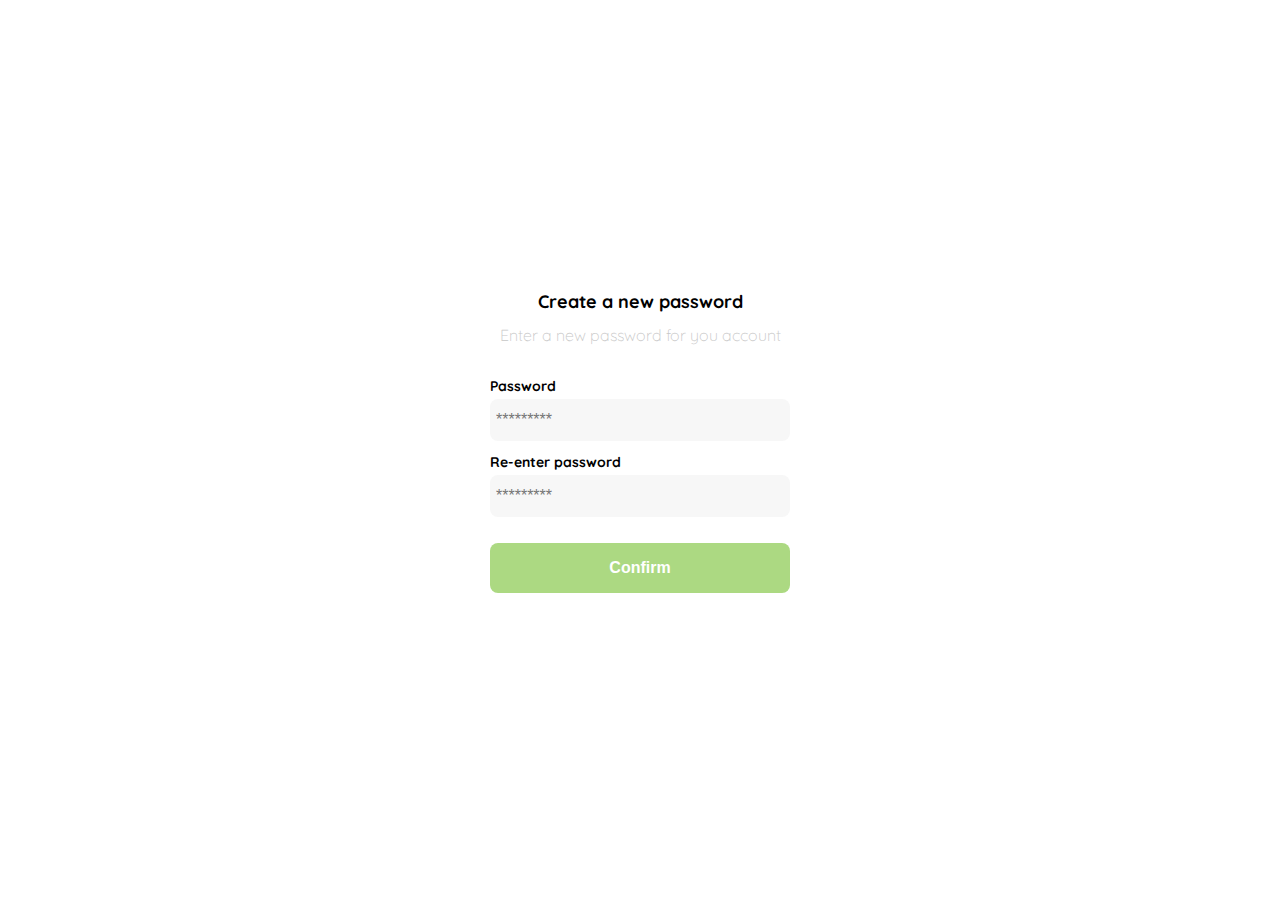
<file: Clase1/Clase1.html>
<!DOCTYPE html>
<html lang="en">
<head>
    <meta charset="UTF-8">
    <meta http-equiv="X-UA-Compatible" content="IE=edge">
    <meta name="viewport" content="width=device-width, initial-scale=1.0">
    <link rel="preconnect" href="https://fonts.googleapis.com">
    <link rel="preconnect" href="https://fonts.gstatic.com" crossorigin>
    <link href="https://fonts.googleapis.com/css2?family=Lato:wght@100;300;700&family=Quicksand:wght@300;500;700&display=swap" rel="stylesheet">
    <link rel="preconnect" href="https://fonts.googleapis.com">
    <link rel="preconnect" href="https://fonts.gstatic.com" crossorigin>
    <link href="https://fonts.googleapis.com/css2?family=Roboto:wght@300;400;700&display=swap" rel="stylesheet">

    <title>Register</title>
    <link rel="stylesheet" href="./style.css">
</head>
<body>
    <div class="login">
        <div class="form-container">
            <img class="logo" src="../assets/logos/logo_yard_sale.svg" alt="Logo">

            <h1 class="title">Create a new password</h1>
            <p class="subtitle">Enter a new password for you account</p>

            <form action="/" class="form">
                <label for="password" class="label">Password</label>
                <input class="input input-password" type="password"  placeholder="*********" id="password">

                <label for="new-password" class="label">Re-enter password</label>
                <input class="input input-password" type="password" id="new-password" placeholder="*********">

                <input class="primary-button login-button" type="submit" value="Confirm">
            </form>
        </div>
    </div>
</body>
</html>
</file>
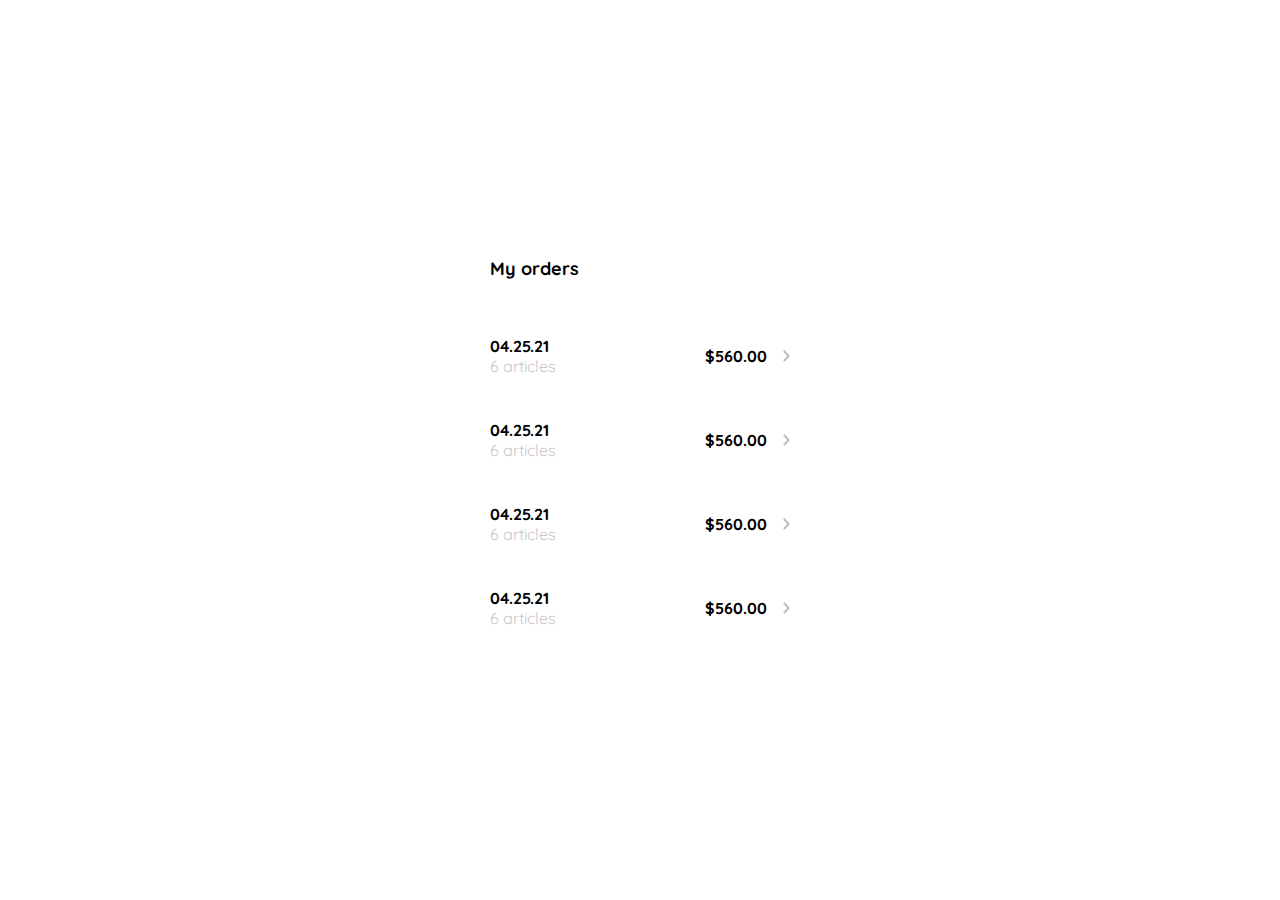
<file: Clase10/Clase10.html>
<!DOCTYPE html>
<html lang="en">
<head>
    <meta charset="UTF-8">
    <meta http-equiv="X-UA-Compatible" content="IE=edge">
    <meta name="viewport" content="width=device-width, initial-scale=1.0">
    <link rel="preconnect" href="https://fonts.googleapis.com">
    <link rel="preconnect" href="https://fonts.gstatic.com" crossorigin>
    <link href="https://fonts.googleapis.com/css2?family=Lato:wght@100;300;700&family=Quicksand:wght@300;500;700&display=swap" rel="stylesheet">
    <link rel="preconnect" href="https://fonts.googleapis.com">
    <link rel="preconnect" href="https://fonts.gstatic.com" crossorigin>
    <link href="https://fonts.googleapis.com/css2?family=Roboto:wght@300;400;700&display=swap" rel="stylesheet">
    <title>Mis ordenes</title>
    <link rel="stylesheet" href="./style.css">
</head>
<body>
    <div class="my-order">
        <div class="my-order-container">
            <h1 class="title">My orders</h1>
            <div class="my-order-content">
                <div class="order">
                    <p>
                        <span>04.25.21</span>
                        <span>6 articles</span>
                    </p>
                    <p>$560.00</p>
                    <img src="../assets/icons/flechita.svg" alt="Arrow">
                </div>

                <div class="order">
                    <p>
                        <span>04.25.21</span>
                        <span>6 articles</span>
                    </p>
                    <p>$560.00</p>
                    <img src="../assets/icons/flechita.svg" alt="Arrow">
                </div>

                <div class="order">
                    <p>
                        <span>04.25.21</span>
                        <span>6 articles</span>
                    </p>
                    <p>$560.00</p>
                    <img src="../assets/icons/flechita.svg" alt="Arrow">
                </div>

                <div class="order">
                    <p>
                        <span>04.25.21</span>
                        <span>6 articles</span>
                    </p>
                    <p>$560.00</p>
                    <img src="../assets/icons/flechita.svg" alt="Arrow">
                </div>
            </div>
        </div>
    </div>
</body>
</html>
</file>
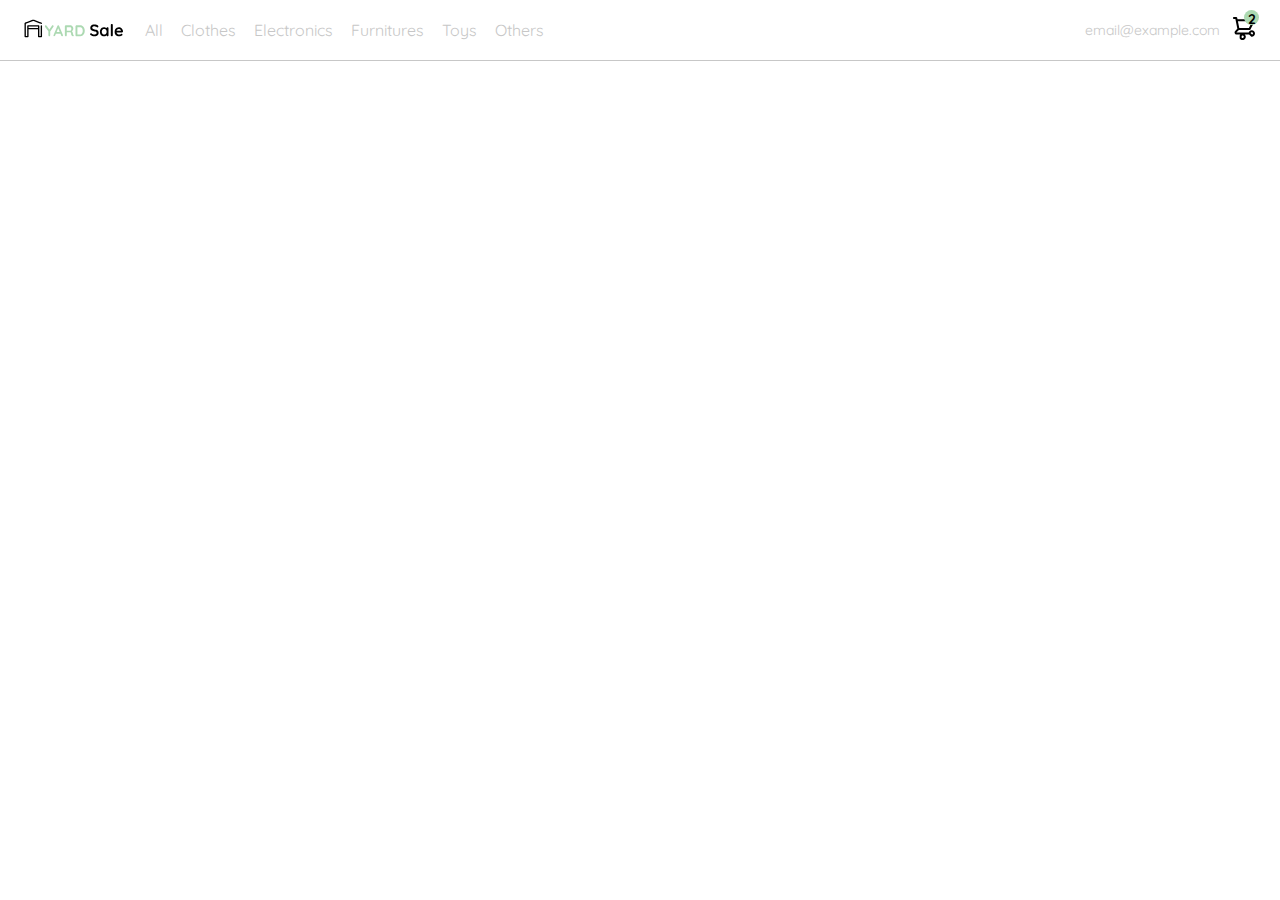
<file: Clase11/Clase11.html>
<!DOCTYPE html>
<html lang="en">
<head>
    <meta charset="UTF-8">
    <meta http-equiv="X-UA-Compatible" content="IE=edge">
    <meta name="viewport" content="width=device-width, initial-scale=1.0">
    <link rel="preconnect" href="https://fonts.googleapis.com">
    <link rel="preconnect" href="https://fonts.gstatic.com" crossorigin>
    <link href="https://fonts.googleapis.com/css2?family=Lato:wght@100;300;700&family=Quicksand:wght@300;500;700&display=swap" rel="stylesheet">
    <link rel="preconnect" href="https://fonts.googleapis.com">
    <link rel="preconnect" href="https://fonts.gstatic.com" crossorigin>
    <link href="https://fonts.googleapis.com/css2?family=Roboto:wght@300;400;700&display=swap" rel="stylesheet">
    <title>Navbar</title>
    <link rel="stylesheet" href="./style.css">
</head>
<body>
    <nav>
        <img src="../assets/icons/icon_menu.svg" alt="Icono de menu" class="menu">

        <div class="navbar-left">
            <img src="../assets/logos/logo_yard_sale.svg" alt="" class="logo">
            <ul>
                <li>
                    <a href="/">All</a>
                </li>
                <li>
                    <a href="/">Clothes</a>
                </li>
                <li>
                    <a href="/">Electronics</a>
                </li>
                <li>
                    <a href="/">Furnitures</a>
                </li>
                <li>
                    <a href="/">Toys</a>
                </li>
                <li>
                    <a href="/">Others</a>
                </li>
            </ul>
        </div>
        <div class="navbar-right">
            <ul>
                <li class="navbar-email">email@example.com</li>
                <li class="navbar-shopping-cart">
                <img src="../assets/icons/icon_shopping_cart.svg" alt="Shopping Cart">
                <div>2</div>
                </li>
            </ul>
            
        </div>
    </nav>
</body>
</html>
</file>
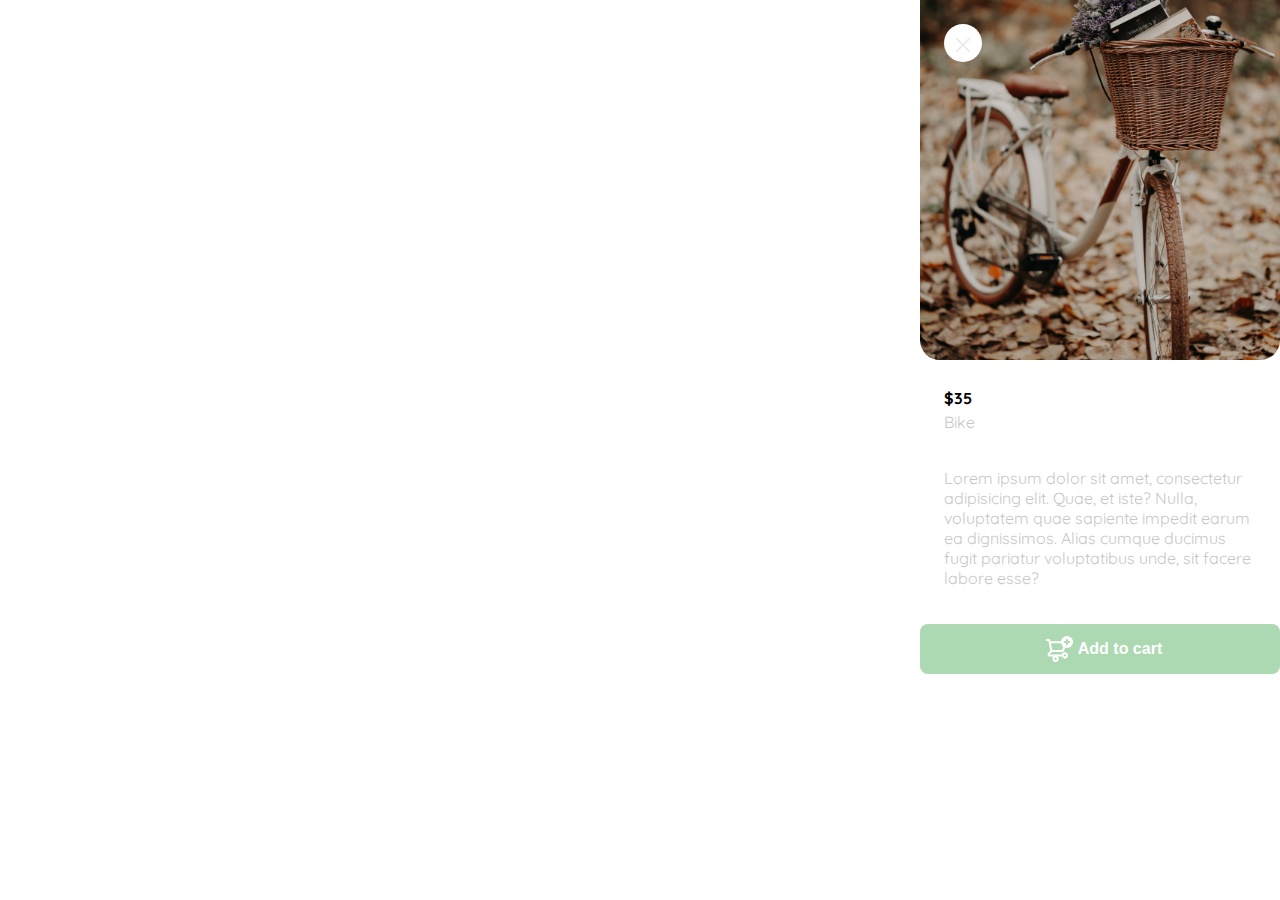
<file: Clase12/Clase12.html>
<!DOCTYPE html>
<html lang="en">
<head>
    <meta charset="UTF-8">
    <meta http-equiv="X-UA-Compatible" content="IE=edge">
    <meta name="viewport" content="width=device-width, initial-scale=1.0">
    <link rel="preconnect" href="https://fonts.googleapis.com">
    <link rel="preconnect" href="https://fonts.gstatic.com" crossorigin>
    <link href="https://fonts.googleapis.com/css2?family=Lato:wght@100;300;700&family=Quicksand:wght@300;500;700&display=swap" rel="stylesheet">
    <link rel="preconnect" href="https://fonts.googleapis.com">
    <link rel="preconnect" href="https://fonts.gstatic.com" crossorigin>
    <link href="https://fonts.googleapis.com/css2?family=Roboto:wght@300;400;700&display=swap" rel="stylesheet">
    <title>Product</title>
    <link rel="stylesheet" href="./style.css">
</head>
<body>
    <aside class="product-detail">
        <div class="product-detail-close">
            <img src="../assets/icons/icon_close.png" alt="close">
        </div>
        
        <img src="../assets/images/bike.jpg" alt="bike">

        <div class="product-info">
            <p>$35</p>
            <p>Bike</p>
            <p>Lorem ipsum dolor sit amet, consectetur adipisicing elit. Quae, et iste? Nulla, voluptatem quae sapiente impedit earum ea dignissimos. Alias cumque ducimus fugit pariatur voluptatibus unde, sit facere labore esse?</p>
        </div>

        <button class="primary-button add-to-cart-button">
            <img src="../assets/icons/bt_add_to_cart.svg" alt="add to cart">
            Add to cart
        </button>
    </aside>
</body>
</html>
</file>
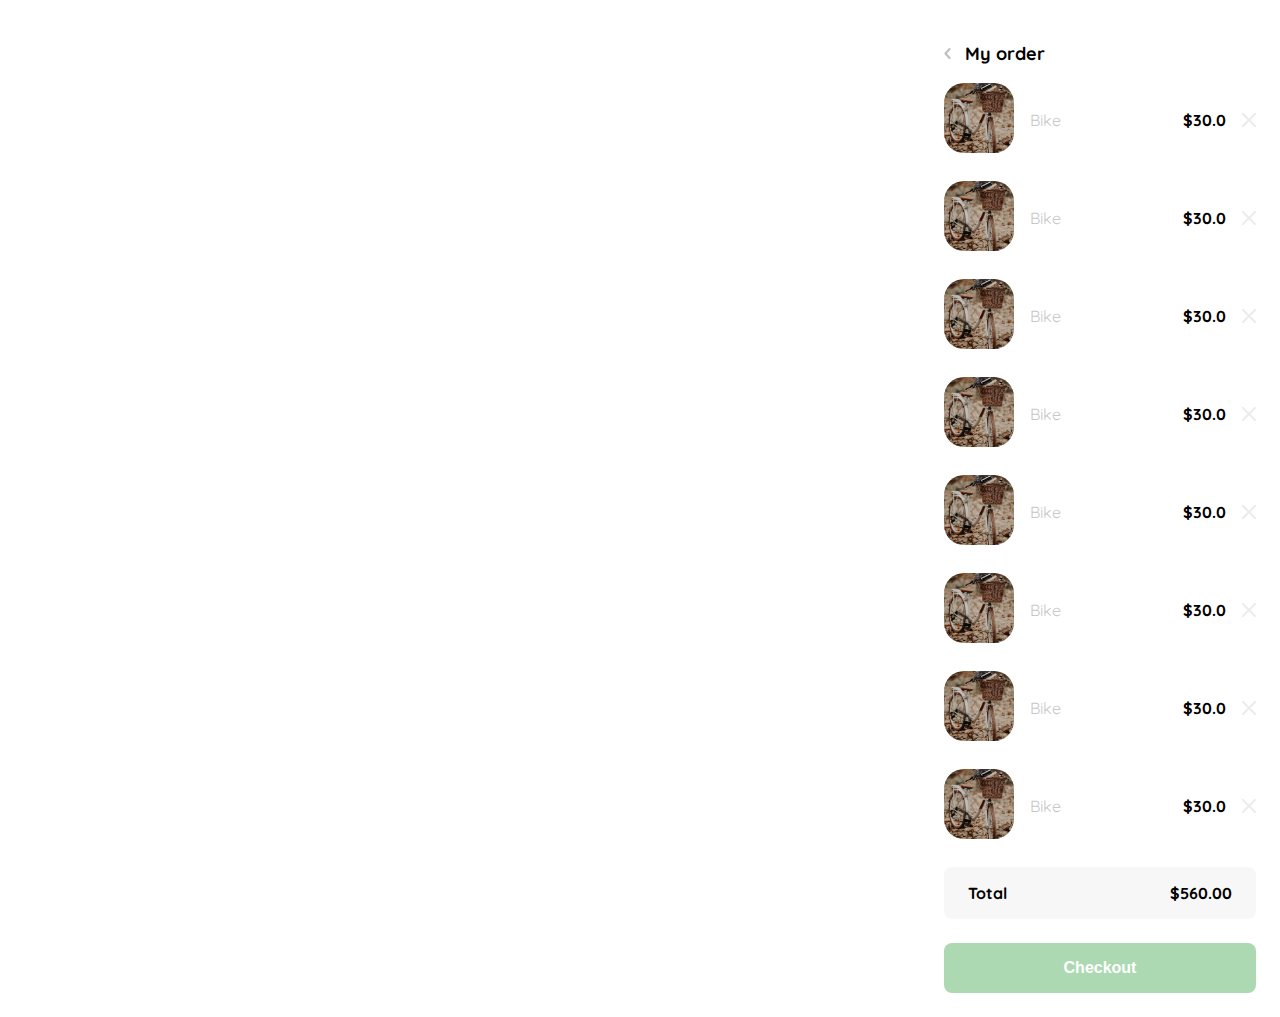
<file: Clase13/Clase13.html>
<!DOCTYPE html>
<html lang="en">
<head>
    <meta charset="UTF-8">
    <meta http-equiv="X-UA-Compatible" content="IE=edge">
    <meta name="viewport" content="width=device-width, initial-scale=1.0">
    <link rel="preconnect" href="https://fonts.googleapis.com">
    <link rel="preconnect" href="https://fonts.gstatic.com" crossorigin>
    <link href="https://fonts.googleapis.com/css2?family=Lato:wght@100;300;700&family=Quicksand:wght@300;500;700&display=swap" rel="stylesheet">
    <link rel="preconnect" href="https://fonts.googleapis.com">
    <link rel="preconnect" href="https://fonts.gstatic.com" crossorigin>
    <link href="https://fonts.googleapis.com/css2?family=Roboto:wght@300;400;700&display=swap" rel="stylesheet">
    <title>Product</title>
    <link rel="stylesheet" href="./style.css">
</head>
<body>
    <aside class="product-detail">
        <div class="title-container">
            <img src="../assets/icons/flechita.svg" alt="Arrow">
            <p class="title">My order</p>
        </div>
        
        <div class="my-order-content">

            <div class="shopping-cart">
                <figure>
                    <img src="../assets/images/bike.jpg" alt="bike">
                </figure>
                <p>Bike</p>
                <p>$30.0</p>
                <img src="../assets/icons/icon_close.png" alt="close">
            </div>

            <div class="shopping-cart">
                <figure>
                    <img src="../assets/images/bike.jpg" alt="bike">
                </figure>
                <p>Bike</p>
                <p>$30.0</p>
                <img src="../assets/icons/icon_close.png" alt="close">
            </div>

            <div class="shopping-cart">
                <figure>
                    <img src="../assets/images/bike.jpg" alt="bike">
                </figure>
                <p>Bike</p>
                <p>$30.0</p>
                <img src="../assets/icons/icon_close.png" alt="close">
            </div>

            <div class="shopping-cart">
                <figure>
                    <img src="../assets/images/bike.jpg" alt="bike">
                </figure>
                <p>Bike</p>
                <p>$30.0</p>
                <img src="../assets/icons/icon_close.png" alt="close">
            </div>

            <div class="shopping-cart">
                <figure>
                    <img src="../assets/images/bike.jpg" alt="bike">
                </figure>
                <p>Bike</p>
                <p>$30.0</p>
                <img src="../assets/icons/icon_close.png" alt="close">
            </div>

            <div class="shopping-cart">
                <figure>
                    <img src="../assets/images/bike.jpg" alt="bike">
                </figure>
                <p>Bike</p>
                <p>$30.0</p>
                <img src="../assets/icons/icon_close.png" alt="close">
            </div>

            <div class="shopping-cart">
                <figure>
                    <img src="../assets/images/bike.jpg" alt="bike">
                </figure>
                <p>Bike</p>
                <p>$30.0</p>
                <img src="../assets/icons/icon_close.png" alt="close">
            </div>

            <div class="shopping-cart">
                <figure>
                    <img src="../assets/images/bike.jpg" alt="bike">
                </figure>
                <p>Bike</p>
                <p>$30.0</p>
                <img src="../assets/icons/icon_close.png" alt="close">
            </div>

            <div class="order">
                <p>
                    <span>Total</span>
                </p>
                <p>$560.00</p>
            </div>
        </div>

        <button class="primary-button add-to-cart-button">
            Checkout
        </button>
    </aside>
</body>
</html>
</file>
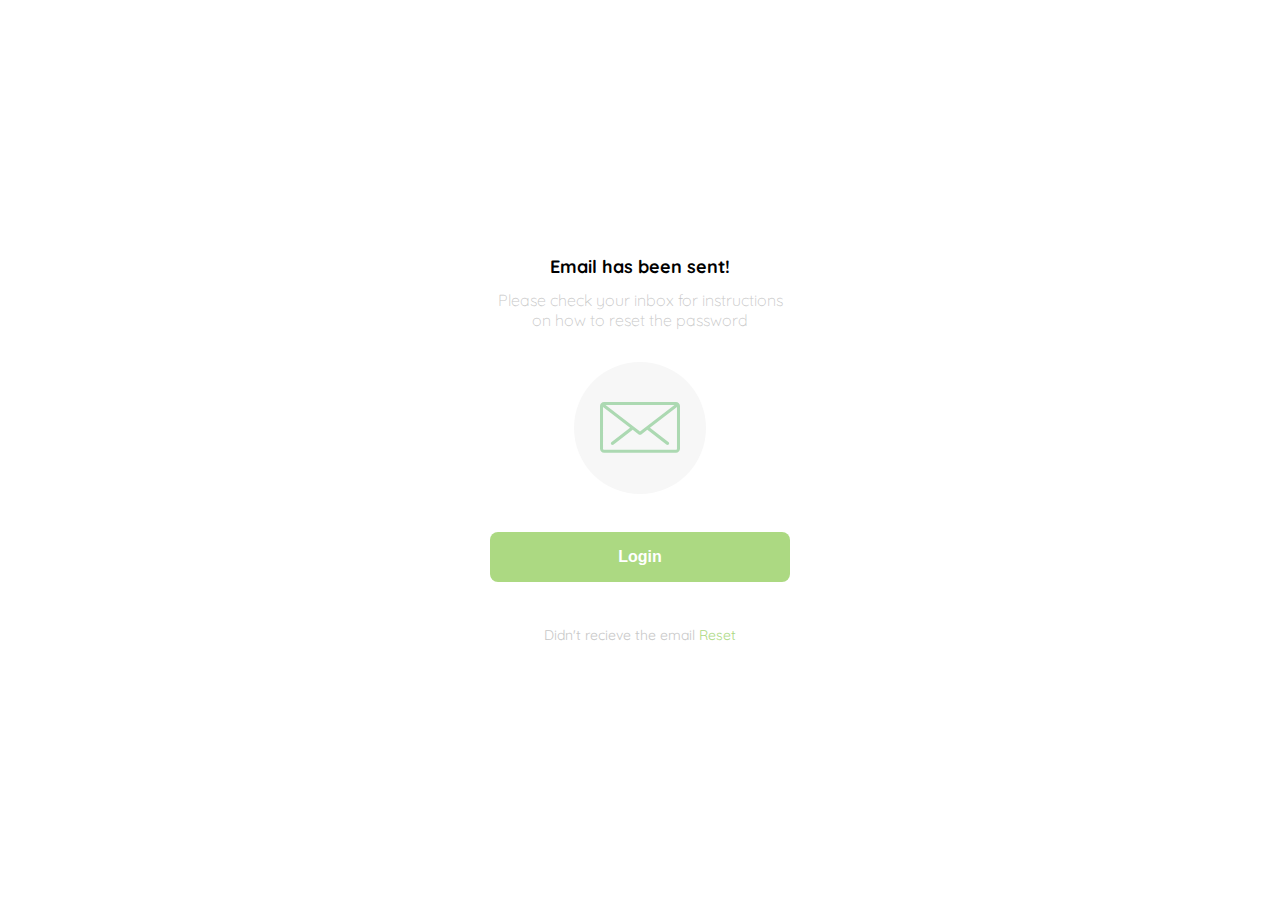
<file: Clase2/Clase2.html>
<!DOCTYPE html>
<html lang="en">
<head>
    <meta charset="UTF-8">
    <meta http-equiv="X-UA-Compatible" content="IE=edge">
    <meta name="viewport" content="width=device-width, initial-scale=1.0">
    <link rel="preconnect" href="https://fonts.googleapis.com">
    <link rel="preconnect" href="https://fonts.gstatic.com" crossorigin>
    <link href="https://fonts.googleapis.com/css2?family=Lato:wght@100;300;700&family=Quicksand:wght@300;500;700&display=swap" rel="stylesheet">
    <link rel="preconnect" href="https://fonts.googleapis.com">
    <link rel="preconnect" href="https://fonts.gstatic.com" crossorigin>
    <link href="https://fonts.googleapis.com/css2?family=Roboto:wght@300;400;700&display=swap" rel="stylesheet">
    <title>E-mail</title>
    <link rel="stylesheet" href="./style.css">
</head>
<body>
    <div class="login">
        <div class="form-container">
            <img class="logo" src="../logos/logo_yard_sale.svg" alt="Logo">

            <h1 class="title">Email has been sent!</h1>
            <p class="subtitle">Please check your inbox for instructions on how to reset the password</p>

            <div class="email-image">
                <img src="../icons/email.svg" alt="email">
            </div>

            <button class="primary-button login-button" 
            >Login</button>

            <p class="resend">
                <span>Didn't recieve the email</span>
                <a href="/">Reset</a>
            </p>
        </div>
    </div>
</body>
</html>
</file>
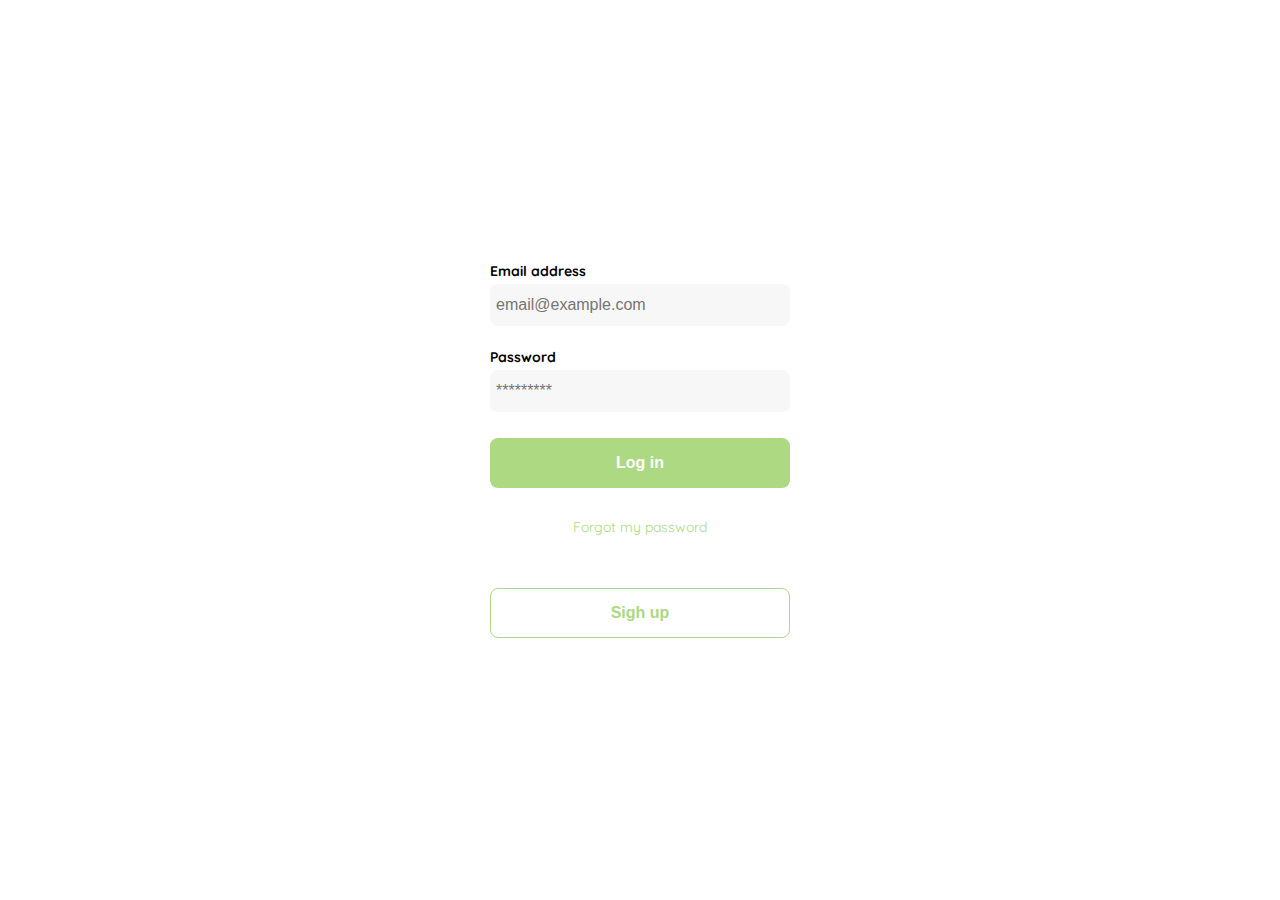
<file: Clase3/Clase3.html>
<!DOCTYPE html>
<html lang="en">
<head>
    <meta charset="UTF-8">
    <meta http-equiv="X-UA-Compatible" content="IE=edge">
    <meta name="viewport" content="width=device-width, initial-scale=1.0">
    <link rel="preconnect" href="https://fonts.googleapis.com">
    <link rel="preconnect" href="https://fonts.gstatic.com" crossorigin>
    <link href="https://fonts.googleapis.com/css2?family=Lato:wght@100;300;700&family=Quicksand:wght@300;500;700&display=swap" rel="stylesheet">
    <link rel="preconnect" href="https://fonts.googleapis.com">
    <link rel="preconnect" href="https://fonts.gstatic.com" crossorigin>
    <link href="https://fonts.googleapis.com/css2?family=Roboto:wght@300;400;700&display=swap" rel="stylesheet">

    <title>Login</title>
    <link rel="stylesheet" href="./style.css">
</head>
<body>
    <div class="login">
        <div class="form-container">
            <img class="logo" src="../assets/logos/logo_yard_sale.svg" alt="Logo">

            <form action="/" class="form">
                <label for="email" class="label">Email address</label>
                <input class="input input-email" type="email"  placeholder="email@example.com" id="email">

                <label for="password" class="label">Password</label>
                <input class="input input-password" type="password" id="password" placeholder="*********">

                <input class="primary-button login-button" type="submit" value="Log in">
                <a href="/">Forgot my password</a>
            </form>

            <button class="secondary-button sighup-button">Sigh up</button>
        </div>
    </div>
</body>
</html>
</file>
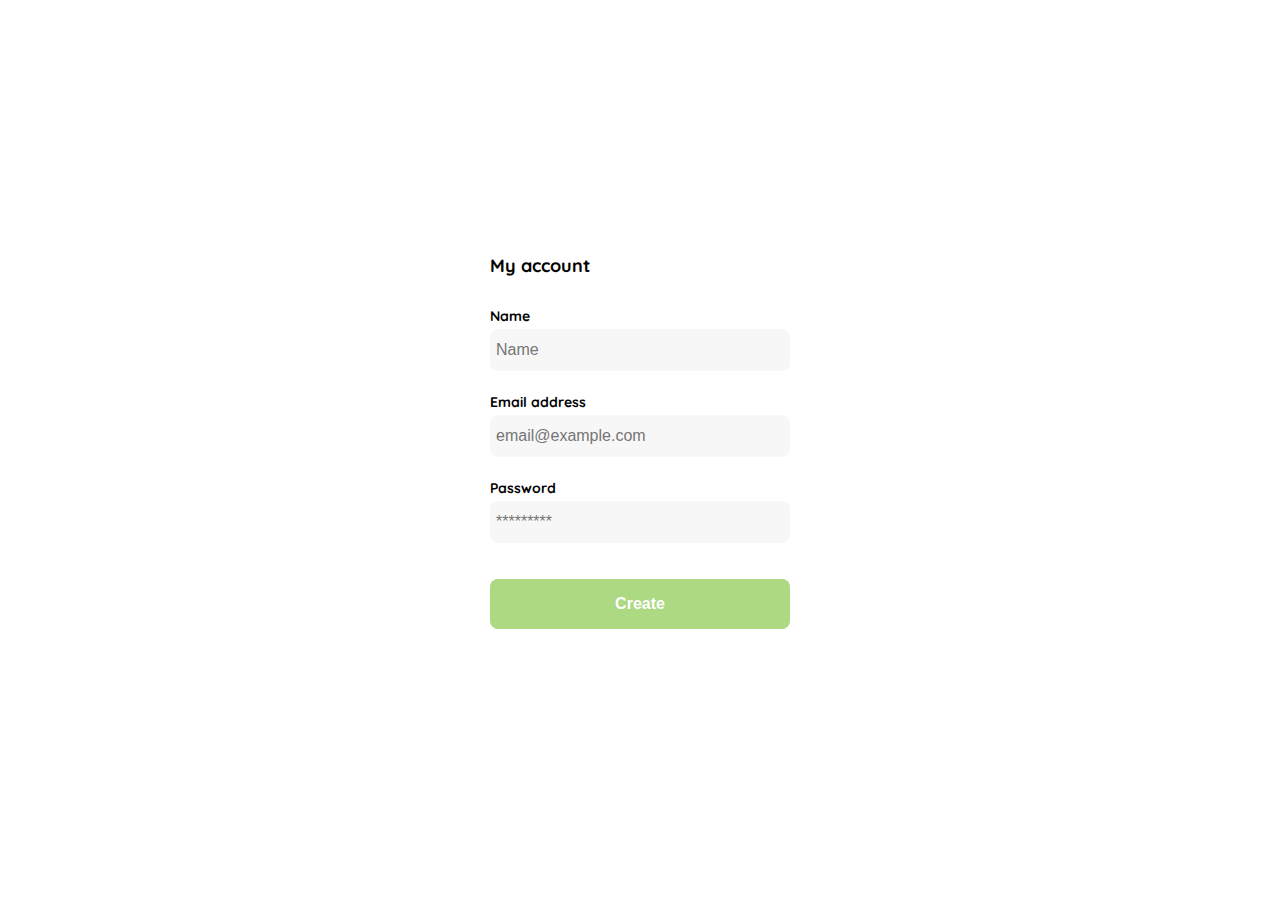
<file: Clase4/Clase4.html>
<!DOCTYPE html>
<html lang="en">
<head>
    <meta charset="UTF-8">
    <meta http-equiv="X-UA-Compatible" content="IE=edge">
    <meta name="viewport" content="width=device-width, initial-scale=1.0">
    <link rel="preconnect" href="https://fonts.googleapis.com">
    <link rel="preconnect" href="https://fonts.gstatic.com" crossorigin>
    <link href="https://fonts.googleapis.com/css2?family=Lato:wght@100;300;700&family=Quicksand:wght@300;500;700&display=swap" rel="stylesheet">
    <link rel="preconnect" href="https://fonts.googleapis.com">
    <link rel="preconnect" href="https://fonts.gstatic.com" crossorigin>
    <link href="https://fonts.googleapis.com/css2?family=Roboto:wght@300;400;700&display=swap" rel="stylesheet">

    <title>My account</title>
    <link rel="stylesheet" href="./style.css">
</head>
<body>
    <div class="login">
        <div class="form-container">
            <h1 class="title">My account</h1>

            <form action="/" class="form">
                <div>
                    <label for="name" class="label">Name</label>
                    <input class="input input-name" type="text"  placeholder="Name" id="name">

                    <label for="email" class="label">Email address</label>
                    <input class="input input-email" type="email"  placeholder="email@example.com" id="email">

                    <label for="password" class="label">Password</label>
                    <input class="input input-password" type="password"  placeholder="*********" id="password">
                </div>
                

                <input class="primary-button login-button" type="submit" value="Create">
            </form>
        </div>
    </div>
</body>
</html>
</file>
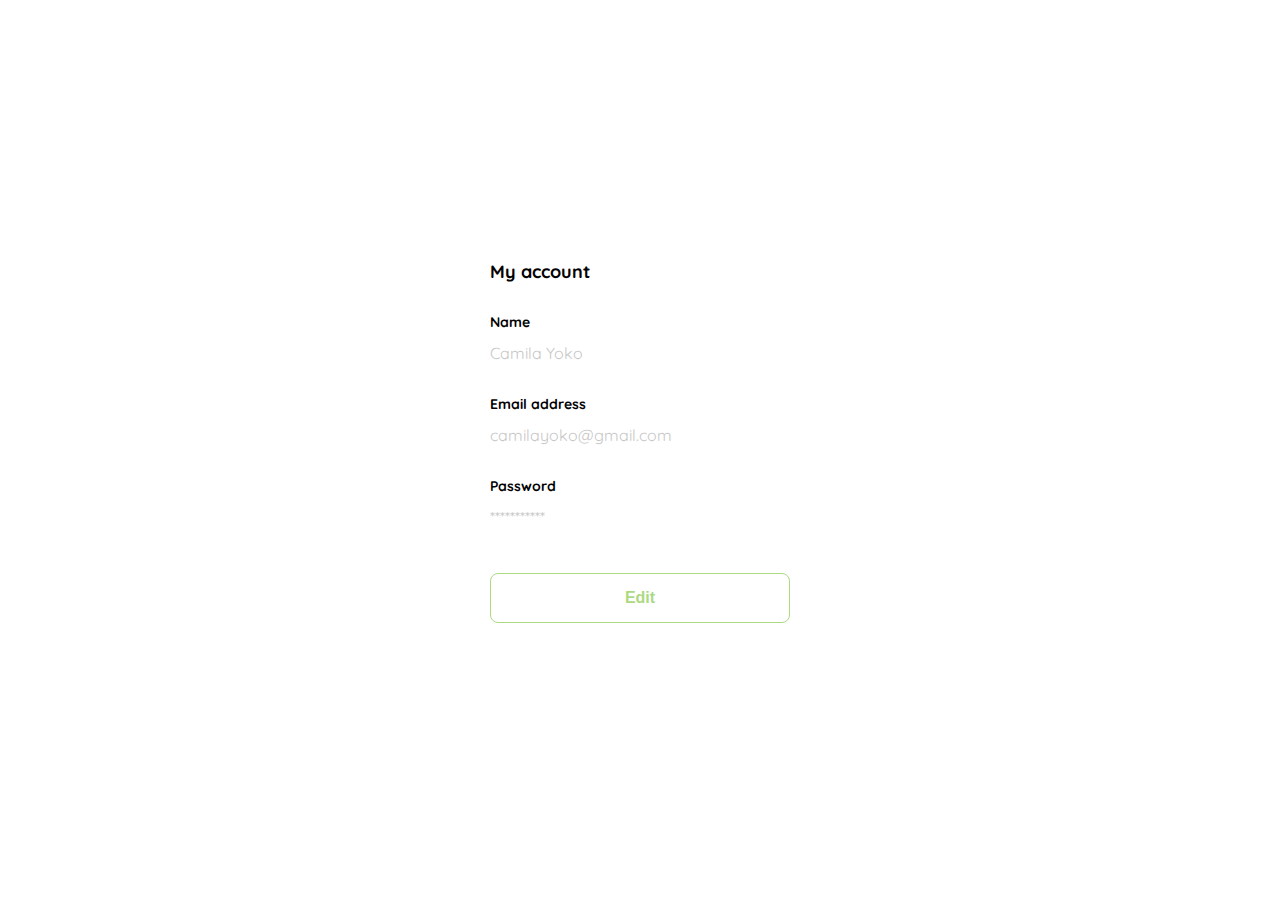
<file: Clase5/Clase5.html>
<!DOCTYPE html>
<html lang="en">
<head>
    <meta charset="UTF-8">
    <meta http-equiv="X-UA-Compatible" content="IE=edge">
    <meta name="viewport" content="width=device-width, initial-scale=1.0">
    <link rel="preconnect" href="https://fonts.googleapis.com">
    <link rel="preconnect" href="https://fonts.gstatic.com" crossorigin>
    <link href="https://fonts.googleapis.com/css2?family=Lato:wght@100;300;700&family=Quicksand:wght@300;500;700&display=swap" rel="stylesheet">
    <link rel="preconnect" href="https://fonts.googleapis.com">
    <link rel="preconnect" href="https://fonts.gstatic.com" crossorigin>
    <link href="https://fonts.googleapis.com/css2?family=Roboto:wght@300;400;700&display=swap" rel="stylesheet">

    <title>My account</title>
    <link rel="stylesheet" href="./style.css">
</head>
<body>
    <div class="login">
        <div class="form-container">
            <h1 class="title">My account</h1>

            <form action="/" class="form">
                <div>
                    <label for="name" class="label">Name</label>
                    <p class="value">Camila Yoko</p>

                    <label for="email" class="label">Email address</label>
                    <p class="value">camilayoko@gmail.com</p>

                    <label for="password" class="label">Password</label>
                    <p class="value">***********</p>
                </div>
                

                <input class="secondary-button login-button" type="submit" value="Edit">
            </form>
        </div>
    </div>
</body>
</html>
</file>
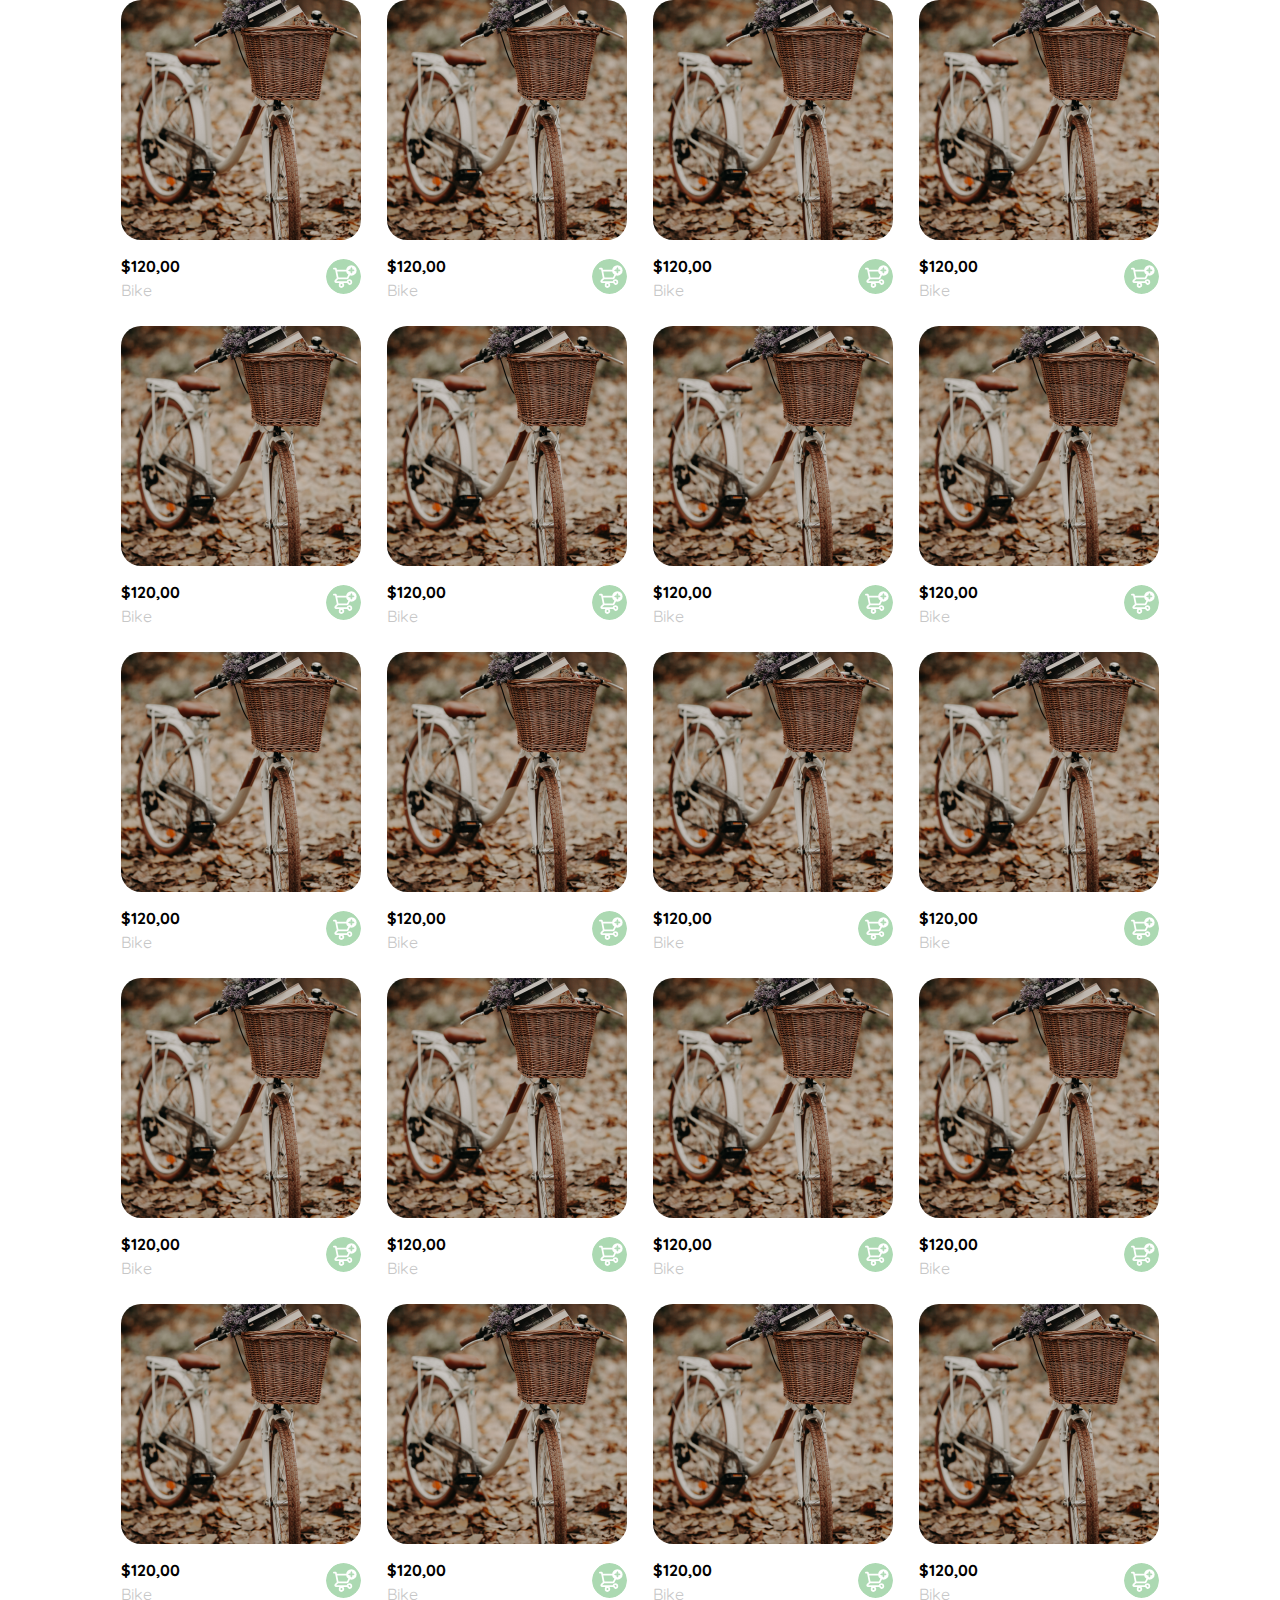
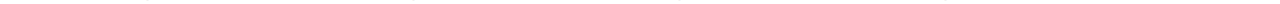
<file: Clase6/Clase6.html>
<!DOCTYPE html>
<html lang="en">
<head>
    <meta charset="UTF-8">
    <meta http-equiv="X-UA-Compatible" content="IE=edge">
    <meta name="viewport" content="width=device-width, initial-scale=1.0">
    <link rel="preconnect" href="https://fonts.googleapis.com">
    <link rel="preconnect" href="https://fonts.gstatic.com" crossorigin>
    <link href="https://fonts.googleapis.com/css2?family=Lato:wght@100;300;700&family=Quicksand:wght@300;500;700&display=swap" rel="stylesheet">
    <link rel="preconnect" href="https://fonts.googleapis.com">
    <link rel="preconnect" href="https://fonts.gstatic.com" crossorigin>
    <link href="https://fonts.googleapis.com/css2?family=Roboto:wght@300;400;700&display=swap" rel="stylesheet">
    <title>Home</title>
    <link rel="stylesheet" href="./style.css">
</head>
<body>
    <section class="main-container">
        <div class="cards-container">

            <div class="product-card">
                <img src="../assets/images/bike.jpg" alt="" class="product-img">
                <div class="product-info">
                    <div>
                        <p>$120,00</p>
                        <p>Bike</p>
                    </div>
                
                    <figure>
                        <img src="../assets/icons/bt_add_to_cart.svg" alt="">
                    </figure>
                </div>
            </div>
            <div class="product-card">
                <img src="../assets/images/bike.jpg" alt="" class="product-img">
                <div class="product-info">
                    <div>
                        <p>$120,00</p>
                        <p>Bike</p>
                    </div>
                
                    <figure>
                        <img src="../assets/icons/bt_add_to_cart.svg" alt="">
                    </figure>
                </div>
            </div>
            <div class="product-card">
                <img src="../assets/images/bike.jpg" alt="" class="product-img">
                <div class="product-info">
                    <div>
                        <p>$120,00</p>
                        <p>Bike</p>
                    </div>
                
                    <figure>
                        <img src="../assets/icons/bt_add_to_cart.svg" alt="">
                    </figure>
                </div>
            </div>
            <div class="product-card">
                <img src="../assets/images/bike.jpg" alt="" class="product-img">
                <div class="product-info">
                    <div>
                        <p>$120,00</p>
                        <p>Bike</p>
                    </div>
                
                    <figure>
                        <img src="../assets/icons/bt_add_to_cart.svg" alt="">
                    </figure>
                </div>
            </div>
            <div class="product-card">
                <img src="../assets/images/bike.jpg" alt="" class="product-img">
                <div class="product-info">
                    <div>
                        <p>$120,00</p>
                        <p>Bike</p>
                    </div>
                
                    <figure>
                        <img src="../assets/icons/bt_add_to_cart.svg" alt="">
                    </figure>
                </div>
            </div>
            <div class="product-card">
                <img src="../assets/images/bike.jpg" alt="" class="product-img">
                <div class="product-info">
                    <div>
                        <p>$120,00</p>
                        <p>Bike</p>
                    </div>
                
                    <figure>
                        <img src="../assets/icons/bt_add_to_cart.svg" alt="">
                    </figure>
                </div>
            </div>
            <div class="product-card">
                <img src="../assets/images/bike.jpg" alt="" class="product-img">
                <div class="product-info">
                    <div>
                        <p>$120,00</p>
                        <p>Bike</p>
                    </div>
                
                    <figure>
                        <img src="../assets/icons/bt_add_to_cart.svg" alt="">
                    </figure>
                </div>
            </div>
            <div class="product-card">
                <img src="../assets/images/bike.jpg" alt="" class="product-img">
                <div class="product-info">
                    <div>
                        <p>$120,00</p>
                        <p>Bike</p>
                    </div>
                
                    <figure>
                        <img src="../assets/icons/bt_add_to_cart.svg" alt="">
                    </figure>
                </div>
            </div>
            <div class="product-card">
                <img src="../assets/images/bike.jpg" alt="" class="product-img">
                <div class="product-info">
                    <div>
                        <p>$120,00</p>
                        <p>Bike</p>
                    </div>
                
                    <figure>
                        <img src="../assets/icons/bt_add_to_cart.svg" alt="">
                    </figure>
                </div>
            </div>
            <div class="product-card">
                <img src="../assets/images/bike.jpg" alt="" class="product-img">
                <div class="product-info">
                    <div>
                        <p>$120,00</p>
                        <p>Bike</p>
                    </div>
                
                    <figure>
                        <img src="../assets/icons/bt_add_to_cart.svg" alt="">
                    </figure>
                </div>
            </div>
            <div class="product-card">
                <img src="../assets/images/bike.jpg" alt="" class="product-img">
                <div class="product-info">
                    <div>
                        <p>$120,00</p>
                        <p>Bike</p>
                    </div>
                
                    <figure>
                        <img src="../assets/icons/bt_add_to_cart.svg" alt="">
                    </figure>
                </div>
            </div>
            <div class="product-card">
                <img src="../assets/images/bike.jpg" alt="" class="product-img">
                <div class="product-info">
                    <div>
                        <p>$120,00</p>
                        <p>Bike</p>
                    </div>
                
                    <figure>
                        <img src="../assets/icons/bt_add_to_cart.svg" alt="">
                    </figure>
                </div>
            </div>
            <div class="product-card">
                <img src="../assets/images/bike.jpg" alt="" class="product-img">
                <div class="product-info">
                    <div>
                        <p>$120,00</p>
                        <p>Bike</p>
                    </div>
                
                    <figure>
                        <img src="../assets/icons/bt_add_to_cart.svg" alt="">
                    </figure>
                </div>
            </div>
            <div class="product-card">
                <img src="../assets/images/bike.jpg" alt="" class="product-img">
                <div class="product-info">
                    <div>
                        <p>$120,00</p>
                        <p>Bike</p>
                    </div>
                
                    <figure>
                        <img src="../assets/icons/bt_add_to_cart.svg" alt="">
                    </figure>
                </div>
            </div>
            <div class="product-card">
                <img src="../assets/images/bike.jpg" alt="" class="product-img">
                <div class="product-info">
                    <div>
                        <p>$120,00</p>
                        <p>Bike</p>
                    </div>
                
                    <figure>
                        <img src="../assets/icons/bt_add_to_cart.svg" alt="">
                    </figure>
                </div>
            </div>
            <div class="product-card">
                <img src="../assets/images/bike.jpg" alt="" class="product-img">
                <div class="product-info">
                    <div>
                        <p>$120,00</p>
                        <p>Bike</p>
                    </div>
                
                    <figure>
                        <img src="../assets/icons/bt_add_to_cart.svg" alt="">
                    </figure>
                </div>
            </div>
            <div class="product-card">
                <img src="../assets/images/bike.jpg" alt="" class="product-img">
                <div class="product-info">
                    <div>
                        <p>$120,00</p>
                        <p>Bike</p>
                    </div>
                
                    <figure>
                        <img src="../assets/icons/bt_add_to_cart.svg" alt="">
                    </figure>
                </div>
            </div>
            <div class="product-card">
                <img src="../assets/images/bike.jpg" alt="" class="product-img">
                <div class="product-info">
                    <div>
                        <p>$120,00</p>
                        <p>Bike</p>
                    </div>
                
                    <figure>
                        <img src="../assets/icons/bt_add_to_cart.svg" alt="">
                    </figure>
                </div>
            </div>
            <div class="product-card">
                <img src="../assets/images/bike.jpg" alt="" class="product-img">
                <div class="product-info">
                    <div>
                        <p>$120,00</p>
                        <p>Bike</p>
                    </div>
                
                    <figure>
                        <img src="../assets/icons/bt_add_to_cart.svg" alt="">
                    </figure>
                </div>
            </div>
            <div class="product-card">
                <img src="../assets/images/bike.jpg" alt="" class="product-img">
                <div class="product-info">
                    <div>
                        <p>$120,00</p>
                        <p>Bike</p>
                    </div>
                
                    <figure>
                        <img src="../assets/icons/bt_add_to_cart.svg" alt="">
                    </figure>
                </div>
            </div>
        </div>
    </section>
</body>
</html>
</file>
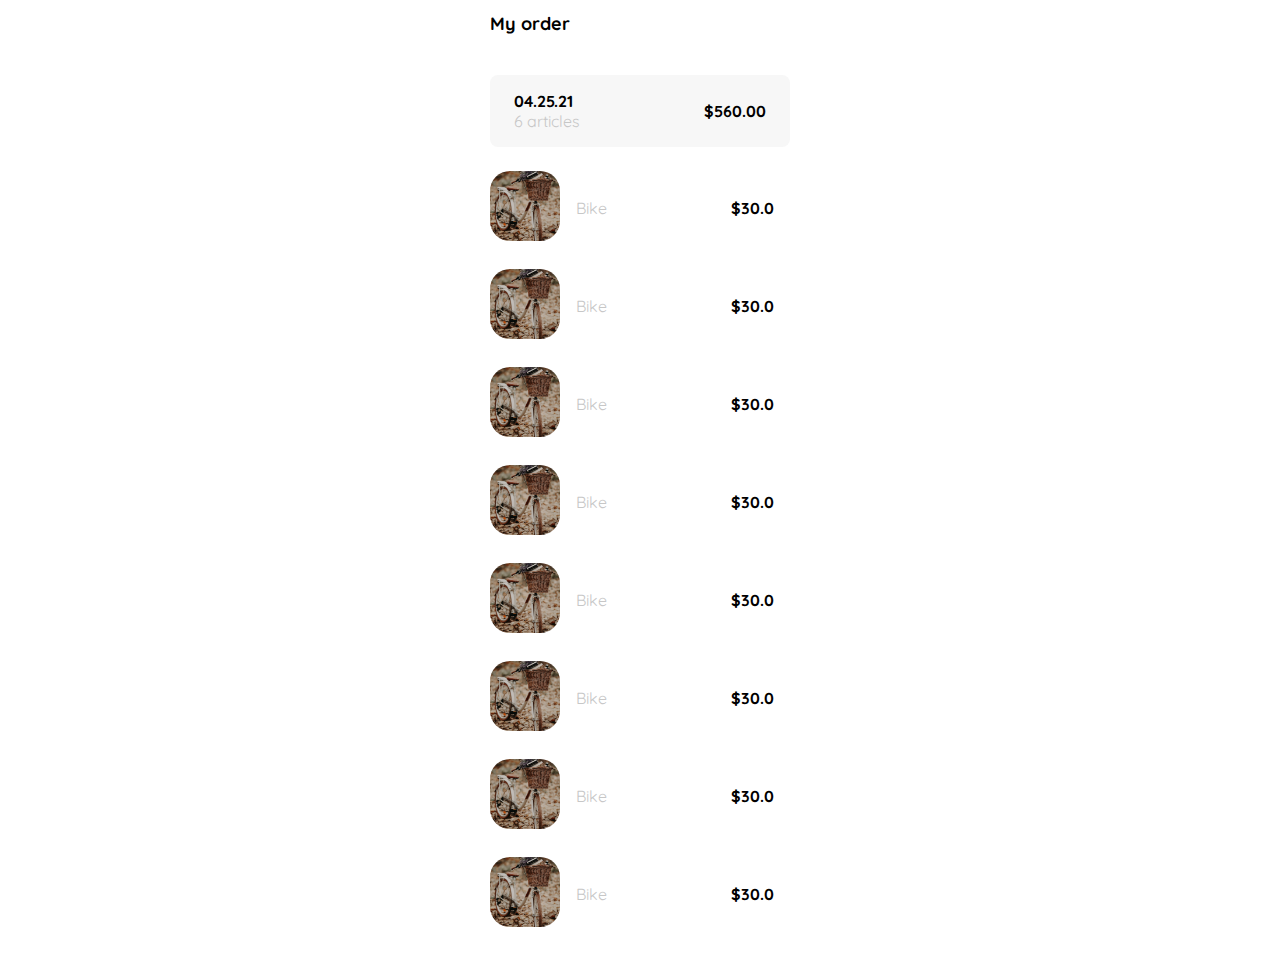
<file: Clase9/Clase9.html>
<!DOCTYPE html>
<html lang="en">
<head>
    <meta charset="UTF-8">
    <meta http-equiv="X-UA-Compatible" content="IE=edge">
    <meta name="viewport" content="width=device-width, initial-scale=1.0">
    <link rel="preconnect" href="https://fonts.googleapis.com">
    <link rel="preconnect" href="https://fonts.gstatic.com" crossorigin>
    <link href="https://fonts.googleapis.com/css2?family=Lato:wght@100;300;700&family=Quicksand:wght@300;500;700&display=swap" rel="stylesheet">
    <link rel="preconnect" href="https://fonts.googleapis.com">
    <link rel="preconnect" href="https://fonts.gstatic.com" crossorigin>
    <link href="https://fonts.googleapis.com/css2?family=Roboto:wght@300;400;700&display=swap" rel="stylesheet">
    <title>Mi orden</title>
    <link rel="stylesheet" href="./style.css">
</head>
<body>
    <div class="my-order">
        <div class="my-order-container">
            <h1 class="title">My order</h1>
            <div class="my-order-content">
                <div class="order">
                    <p>
                        <span>04.25.21</span>
                        <span>6 articles</span>
                    </p>
                    <p>$560.00</p>
                </div>

                <div class="shopping-cart">
                    <figure>
                        <img src="../assets/images/bike.jpg" alt="bike">
                    </figure>
                    <p>Bike</p>
                    <p>$30.0</p>
                </div>

                <div class="shopping-cart">
                    <figure>
                        <img src="../assets/images/bike.jpg" alt="bike">
                    </figure>
                    <p>Bike</p>
                    <p>$30.0</p>
                </div>

                <div class="shopping-cart">
                    <figure>
                        <img src="../assets/images/bike.jpg" alt="bike">
                    </figure>
                    <p>Bike</p>
                    <p>$30.0</p>
                </div>

                <div class="shopping-cart">
                    <figure>
                        <img src="../assets/images/bike.jpg" alt="bike">
                    </figure>
                    <p>Bike</p>
                    <p>$30.0</p>
                </div>

                <div class="shopping-cart">
                    <figure>
                        <img src="../assets/images/bike.jpg" alt="bike">
                    </figure>
                    <p>Bike</p>
                    <p>$30.0</p>
                </div>

                <div class="shopping-cart">
                    <figure>
                        <img src="../assets/images/bike.jpg" alt="bike">
                    </figure>
                    <p>Bike</p>
                    <p>$30.0</p>
                </div>

                <div class="shopping-cart">
                    <figure>
                        <img src="../assets/images/bike.jpg" alt="bike">
                    </figure>
                    <p>Bike</p>
                    <p>$30.0</p>
                </div>

                <div class="shopping-cart">
                    <figure>
                        <img src="../assets/images/bike.jpg" alt="bike">
                    </figure>
                    <p>Bike</p>
                    <p>$30.0</p>
                </div>
            </div>
        </div>
    </div>
</body>
</html>
</file>
<file: Clase1/style.css>
:root {
    --very-light-pink: #c7c7c7;
    --text-input-field: #f7f7f7;
    --hospital-green: #acd982;
    --white: #ffffff;
    --black: #000000;
    --sm: 14px;
    --md: 16px;
    --lg: 18px
}

body {
    font-family: 'Quicksand', sans-serif;
    margin: 0;
}

.login {
    width: 100%;
    height: 100vh;
    display: grid;
    place-items: center;
}

.form-container {
    display: grid;
    grid-template-rows: auto 1fr auto; /* La parte superior (titulo y subt) sean de tipo auto que tome el tamanio que el desee, decimos que lo siguiente tome 1fr (una fraccion) y auto el espacio que sobre en nuestra grid */
    width: 300px;
}

.logo {
    width: 150px;
    margin-bottom: 48%;
    justify-self: center;
    display: none;
}

.title {
    font-size: var(--lg);
    margin-bottom: 12px;
    text-align: center;
}

.subtitle {
    color: var(--very-light-pink);
    font-size: var(--md);
    font-weight: 300;
    margin-top: 0;
    margin-bottom: 32px;
    text-align: center;
}

.form {
    display: flex;
    flex-direction: column;
}

.label {
    font-size: var(--sm);
    font-weight: bold;
    margin-bottom: 4px;
}

.input {
    background-color: var(--text-input-field);
    border: none;
    border-radius: 8px;
    height: 30px;
    font-size: var(--md);
    padding: 6px;
    margin-bottom: 12px;
}

.primary-button {
    background-color: var(--hospital-green);
    border-radius: 8px;
    border: none;
    color: var(--white);
    width: 100%;
    height: 50px;
    cursor: pointer;
    font-size: var(--md);
    font-weight: bold;
}

.login-button {
    margin-top: 14px;
    margin-bottom: 30px;
}

@media (max-width: 640px) {
    .logo {
        display: block;
    }
}
</file>
<file: Clase10/style.css>
:root {
    --white: #FFFFFF;
    --black: #000000;
    --very-light-pink: #C7C7C7;
    --text-input-field: #F7F7F7;
    --hospital-green: #ACD9B2;
    --sm: 14px;
    --md: 16px;
    --lg: 18px;
}
body {
    margin: 0;
    font-family: 'Quicksand', sans-serif;
}
.my-order {
    width: 100%;
    height: 100vh;
    display: grid;
    place-items: center;
}

.title {
    font-size: var(--lg);
    margin-bottom: 40px;
}

.my-order-container {
    display: grid;
    grid-template-rows: auto 1fr auto;
    width: 300px;
}

.my-order-content {
    display: flex;
    flex-direction: column;
}

.order {
    display: grid;
    grid-template-columns: auto 1fr auto;
    gap: 16px;
    align-items: center;
    margin-bottom: 12px;
}

.order p:nth-child(1) {
    display: flex;
    flex-direction: column;
}

.order p:nth-child(2) {
    text-align: end;
    font-weight: 700;
}

.order p span:nth-child(1) {
    font-size: var(--md);
    font-weight: bold;
}

.order p span:nth-child(2) {
    font-size: var(--sd);
    color: var(--very-light-pink);
}
</file>
<file: Clase11/style.css>
:root {
    --white: #FFFFFF;
    --black: #000000;
    --very-light-pink: #C7C7C7;
    --text-input-field: #F7F7F7;
    --hospital-green: #ACD9B2;
    --sm: 14px;
    --md: 16px;
    --lg: 18px;
}
body {
    margin: 0;
    font-family: 'Quicksand', sans-serif;
}

nav {
    display: flex;
    justify-content: space-between;
    padding: 0 24px;
    border-bottom: 1px solid var(--very-light-pink);
}

.menu {
    display: none;
}

.logo {
    width: 100px;
}

.navbar-left ul,
.navbar-right ul {
    list-style: none;
    padding: 0; 
    margin: 0;
    display: flex;
    align-items: center;
    height: 60px;
}

.navbar-left {
    display: flex;
}
.navbar-left ul {
    margin-left: 12px;
}

.navbar-left ul li a,
.navbar-left ul li a {
    text-decoration: none;
    color: var(--very-light-pink);
    border: 1px solid var(--white);
    padding: 8px;
    border-radius: 8px;
}

.navbar-left ul li a:hover,
.navbar-left ul li a:hover {
    border: 1px solid var(--hospital-green);
    color: var(--hospital-green);
}

.navbar-email {
    color: var(--very-light-pink);
    font-size: var(--sm);
    margin-right: 12px;
}

.navbar-shopping-cart {
    position: relative;
}

.navbar-shopping-cart div {
    width: 15px;
    height: 15px;
    background-color: var(--hospital-green);
    border-radius: 50%;
    font-size: var(--sm);
    font-weight: bold;
    position: absolute;
    top: -6px;
    right: -3px;
    display: flex;
    justify-content: center;
}

@media (max-width: 640px) {
    .menu {
        display: block;
    }
    .navbar-left ul {
        display: none;
    }
    .navbar-email {
        display: none;
    }
}
</file>
<file: Clase12/style.css>
:root {
    --white: #FFFFFF;
    --black: #000000;
    --very-light-pink: #C7C7C7;
    --text-input-field: #F7F7F7;
    --hospital-green: #ACD9B2;
    --sm: 14px;
    --md: 16px;
    --lg: 18px;
}

body {
    margin: 0;
    font-family: 'Quicksand', sans-serif;
}

.product-detail {
    width: 360px;
    padding-bottom: 24px;
    position: absolute;
    right: 0;

}

.product-detail-close {
    background: var(--white);
    width: 14px;
    height: 14px;
    position: absolute;
    top: 24px;
    left: 24px;
    z-index: 2;
    padding: 12px;
    border-radius: 50%;
}

.product-detail-close:hover {
    cursor: pointer;
}

.product-detail > img:nth-child(2) {
    width: 100%;
    height: 360px;
    object-fit: cover;
    border-radius: 0 0 20px 20px;
}

.product-info {
    margin: 24px 24px 0 24px;
}

.product-info p:nth-child(1) {
    font-weight: bold;
    font-size: var(--md);
    margin-top: 0;
    margin-bottom: 4px;
}

.product-info p:nth-child(2) {
    color: var(--very-light-pink);
    font-size: var(--md);
    margin-top: 0;
    margin-bottom: 36px;
}

.product-info p:nth-child(3) {
    color: var(--very-light-pink);
    font-size: var(--sd);
    margin-top: 0;
    margin-bottom: 36px;
}

.primary-button {
    background-color: var(--hospital-green);
    border-radius: 8px;
    border: none;
    color: var(--white);
    width: 100%;
    height: 50px;
    cursor: pointer;
    font-size: var(--md);
    font-weight: bold;
}

.add-to-cart-button {
    display: flex;
    align-items: center;
    justify-content: center;
}

@media (max-width: 640px) {
    .product-detail {
        width: 100%;
    
    }
}
</file>
<file: Clase13/style.css>
:root {
    --white: #FFFFFF;
    --black: #000000;
    --very-light-pink: #C7C7C7;
    --text-input-field: #F7F7F7;
    --hospital-green: #ACD9B2;
    --sm: 14px;
    --md: 16px;
    --lg: 18px;
}

body {
    margin: 0;
    font-family: 'Quicksand', sans-serif;
}

.product-detail {
    width: 360px;
    padding: 24px;
    box-sizing: border-box;
    position: absolute;
    right: 0;

}

.title-container {
    display: flex;
}

.title-container img {
    transform: rotate(180deg);
    margin-right: 14px;
}

.title {
    font-size: var(--lg);
    font-weight: bold;
}

.order {
    display: grid;
    grid-template-columns: auto 1fr;
    gap: 16px;
    align-items: center;
    background-color: var(--text-input-field);
    margin-bottom: 24px;
    border-radius: 8px;
    padding: 0 24px;
}

.order p:nth-child(1) {
    display: flex;
    flex-direction: column;
}

.order p:nth-child(2) {
    text-align: end;
    font-weight: 700;
}

.order p span:nth-child(1) {
    font-size: var(--md);
    font-weight: bold;
}

.shopping-cart {
    display: grid;
    grid-template-columns: auto 1fr auto auto ;
    gap: 16px;
    margin-bottom: 24px;
    align-items: center;
}

.shopping-cart figure {
    margin: 0;
}

.shopping-cart figure img {
    width: 70px;
    height: 70px;
    border-radius: 20px;
    object-fit: cover;
}

.shopping-cart p:nth-child(2) {
    color: var(--very-light-pink);
}

.shopping-cart p:nth-child(3) {
    font-size: var(--md);
    font-weight: bold;
}

.primary-button {
    background-color: var(--hospital-green);
    border-radius: 8px;
    border: none;
    color: var(--white);
    width: 100%;
    height: 50px;
    cursor: pointer;
    font-size: var(--md);
    font-weight: bold;
}

@media (max-width: 640px) {
    .product-detail {
        width: 100%;
    
    }
}
</file>
<file: Clase2/style.css>
:root {
    --very-light-pink: #c7c7c7;
    --text-input-field: #f7f7f7;
    --hospital-green: #acd982;
    --white: #ffffff;
    --black: #000000;
    --sm: 14px;
    --md: 16px;
    --lg: 18px
}

body {
    font-family: 'Quicksand', sans-serif;
    margin: 0;
}

.login {
    width: 100%;
    height: 100vh;
    display: grid;
    place-items: center;
}

.form-container {
    display: grid;
    grid-template-rows: auto 1fr auto; /* La parte superior (titulo y subt) sean de tipo auto que tome el tamanio que el desee, decimos que lo siguiente tome 1fr (una fraccion) y auto el espacio que sobre en nuestra grid */
    width: 300px;
    justify-items: center;
}

.logo {
    width: 150px;
    margin-bottom: 48%;
    justify-self: center;
    display: none;
}

.title {
    font-size: var(--lg);
    margin-bottom: 12px;
    text-align: center;
}

.subtitle {
    color: var(--very-light-pink);
    font-size: var(--md);
    font-weight: 300;
    margin-top: 0;
    margin-bottom: 32px;
    text-align: center;
}

.email-image {
    width: 132px;
    height: 132px;
    border-radius: 50%;
    background-color: var(--text-input-field);
    display: flex;
    justify-content: center;
    align-items: center;
    margin-bottom: 24px;
}

.email-image img {
    width: 80px;
}

.resend {
    font-size: var(--sm);
}

.resend span {
    color: var(--very-light-pink);
}

.resend a {
    color: var(--hospital-green);
    text-decoration: none;
}

.primary-button {
    background-color: var(--hospital-green);
    border-radius: 8px;
    border: none;
    color: var(--white);
    width: 100%;
    height: 50px;
    cursor: pointer;
    font-size: var(--md);
    font-weight: bold;
}

.login-button {
    margin-top: 14px;
    margin-bottom: 30px;
}

@media (max-width: 640px) {
    .logo {
        display: block;
    }
}
</file>
<file: Clase3/style.css>
:root {
    --very-light-pink: #c7c7c7;
    --text-input-field: #f7f7f7;
    --hospital-green: #acd982;
    --white: #ffffff;
    --black: #000000;
    --sm: 14px;
    --md: 16px;
    --lg: 18px
}

body {
    font-family: 'Quicksand', sans-serif;
    margin: 0;
}

.login {
    width: 100%;
    height: 100vh;
    display: grid;
    place-items: center;
}

.form-container {
    display: grid;
    grid-template-rows: auto 1fr auto; /* La parte superior (titulo y subt) sean de tipo auto que tome el tamanio que el desee, decimos que lo siguiente tome 1fr (una fraccion) y auto el espacio que sobre en nuestra grid */
    width: 300px;
}

.logo {
    width: 150px;
    margin-bottom: 48%;
    justify-self: center;
    display: none;
}

.form {
    display: flex;
    flex-direction: column;
}

.form a {
    color: var(--hospital-green);
    font-size: var(--sm);
    text-align: center;
    text-decoration: none;
    margin-bottom: 52px;
}

.label {
    font-size: var(--sm);
    font-weight: bold;
    margin-bottom: 4px;
}

.input {
    background-color: var(--text-input-field);
    border: none;
    border-radius: 8px;
    height: 30px;
    font-size: var(--md);
    padding: 6px;
    margin-bottom: 12px;
}

.input-email {
    margin-bottom: 22px;
}

.primary-button {
    background-color: var(--hospital-green);
    border-radius: 8px;
    border: none;
    color: var(--white);
    width: 100%;
    height: 50px;
    cursor: pointer;
    font-size: var(--md);
    font-weight: bold;
}

.secondary-button {
    background-color: var(--white);
    border-radius: 8px;
    border: 1px solid var(--hospital-green);
    color: var(--hospital-green);
    width: 100%;
    height: 50px;
    cursor: pointer;
    font-size: var(--md);
    font-weight: bold;
}

.login-button {
    margin-top: 14px;
    margin-bottom: 30px;
}

@media (max-width: 640px) {
    .logo {
        display: block;
    }

    .secondary-button {
        width: 300px;
        position: absolute;
        bottom: 0;
        margin-bottom: 24px;
    }
}
</file>
<file: Clase4/style.css>
:root {
    --very-light-pink: #c7c7c7;
    --text-input-field: #f7f7f7;
    --hospital-green: #acd982;
    --white: #ffffff;
    --black: #000000;
    --sm: 14px;
    --md: 16px;
    --lg: 18px
}

body {
    font-family: 'Quicksand', sans-serif;
    margin: 0;
}

.login {
    width: 100%;
    height: 100vh;
    display: grid;
    place-items: center;
}

.form-container {
    display: grid;
    grid-template-rows: auto 1fr auto; /* La parte superior (titulo y subt) sean de tipo auto que tome el tamanio que el desee, decimos que lo siguiente tome 1fr (una fraccion) y auto el espacio que sobre en nuestra grid */
    width: 300px;
}

.logo {
    width: 150px;
    margin-bottom: 48%;
    justify-self: center;
    display: none;
}

.title {
    font-size: var(--lg);
    margin-bottom: 30px;
    text-align: start;
}

.form {
    display: flex;
    flex-direction: column;
}

.form div {
    display: flex;
    flex-direction: column;
}

.label {
    font-size: var(--sm);
    font-weight: bold;
    margin-bottom: 4px;
}

.input {
    background-color: var(--text-input-field);
    border: none;
    border-radius: 8px;
    height: 30px;
    font-size: var(--md);
    padding: 6px;
    margin-bottom: 12px;
}

.input-name,
.input-email,
.input-password {
   margin-bottom: 22px;
}

.primary-button {
    background-color: var(--hospital-green);
    border-radius: 8px;
    border: none;
    color: var(--white);
    width: 100%;
    height: 50px;
    cursor: pointer;
    font-size: var(--md);
    font-weight: bold;
}

.login-button {
    margin-top: 14px;
    margin-bottom: 30px;
}

@media (max-width: 640px) {
    .form-container {
        height: 100%;
    }
    .form {
        height: 100%;
        justify-content: space-between;
    }
}
</file>
<file: Clase5/style.css>
:root {
    --very-light-pink: #c7c7c7;
    --text-input-field: #f7f7f7;
    --hospital-green: #acd982;
    --white: #ffffff;
    --black: #000000;
    --sm: 14px;
    --md: 16px;
    --lg: 18px
}

body {
    font-family: 'Quicksand', sans-serif;
    margin: 0;
}

.login {
    width: 100%;
    height: 100vh;
    display: grid;
    place-items: center;
}

.form-container {
    display: grid;
    grid-template-rows: auto 1fr auto; /* La parte superior (titulo y subt) sean de tipo auto que tome el tamanio que el desee, decimos que lo siguiente tome 1fr (una fraccion) y auto el espacio que sobre en nuestra grid */
    width: 300px;
}

.logo {
    width: 150px;
    margin-bottom: 48%;
    justify-self: center;
    display: none;
}

.title {
    font-size: var(--lg);
    margin-bottom: 30px;
    text-align: start;
}

.form {
    display: flex;
    flex-direction: column;
}

.form div {
    display: flex;
    flex-direction: column;
}

.label {
    font-size: var(--sm);
    font-weight: bold;
    margin-bottom: 4px;
}

.value {
    color: var(--very-light-pink);
    font-size: var(--md);
    margin: 8px 0 32px 0;
}

.secondary-button {
    background-color: var(--white);
    border-radius: 8px;
    border: 1px solid var(--hospital-green);
    color: var(--hospital-green);
    width: 100%;
    height: 50px;
    cursor: pointer;
    font-size: var(--md);
    font-weight: bold;
}

.login-button {
    margin-top: 14px;
    margin-bottom: 30px;
}

@media (max-width: 640px) {
    .form-container {
        height: 100%;
    }
    .form {
        height: 100%;
        justify-content: space-between;
    }
}
</file>
<file: Clase6/style.css>
:root {
    --very-light-pink: #c7c7c7;
    --text-input-field: #f7f7f7;
    --hospital-green: #acd982;
    --white: #ffffff;
    --black: #000000;
    --sm: 14px;
    --md: 16px;
    --lg: 18px
}

body {
    font-family: 'Quicksand', sans-serif;
    margin: 0;
}

.cards-container {
    display: grid;
    grid-template-columns: repeat(auto-fill, 240px);
    gap: 26px;
    place-content: center;
}

.product-card {
    width: 240px;
}

.product-card img {
    width: 240px;
    height: 240px;
    border-radius: 20px;
    object-fit: cover;
}

.product-info {
    display: flex;
    justify-content: space-between;
    align-items: center; /* Para alinear de forma vertical */
    margin-top: 12px;
}

.product-info figure {
    margin: 0;
}

.product-info figure img {
    width: 35px;
    height: 35px;
}

.product-info div p:nth-child(1) {
    font-weight: bold;
    font-size: var(--md);
    margin-top: 0;
    margin-bottom: 4px;
}

.product-info div p:nth-child(2) {
    font-size: var(--sd);
    margin-top: 0;
    margin-bottom: 0;
    color: var(--very-light-pink);
}

@media (max-width: 640px) {
    .cards-container {
        display: grid;
        grid-template-columns: repeat(auto-fill, 140px);
        gap: 26px;
    }

    .product-card {
        width: 140px;
    }
    
    .product-card img {
        width: 140px;
        height: 140px;
        border-radius: 20px;
        object-fit: cover;
    }
}
</file>
<file: Clase9/style.css>
:root {
    --white: #FFFFFF;
    --black: #000000;
    --very-light-pink: #C7C7C7;
    --text-input-field: #F7F7F7;
    --hospital-green: #ACD9B2;
    --sm: 14px;
    --md: 16px;
    --lg: 18px;
}
body {
    margin: 0;
    font-family: 'Quicksand', sans-serif;
}
.my-order {
    width: 100%;
    height: 100vh;
    display: grid;
    place-items: center;
}

.title {
    font-size: var(--lg);
    margin-bottom: 40px;
}

.my-order-container {
    display: grid;
    grid-template-rows: auto 1fr auto;
    width: 300px;
}

.my-order-content {
    display: flex;
    flex-direction: column;
}

.order {
    display: grid;
    grid-template-columns: auto 1fr;
    gap: 16px;
    align-items: center;
    background-color: var(--text-input-field);
    margin-bottom: 24px;
    border-radius: 8px;
    padding: 0 24px;
}

.order p:nth-child(1) {
    display: flex;
    flex-direction: column;
}

.order p:nth-child(2) {
    text-align: end;
    font-weight: 700;
}

.order p span:nth-child(1) {
    font-size: var(--md);
    font-weight: bold;
}

.order p span:nth-child(2) {
    font-size: var(--sd);
    color: var(--very-light-pink);
}

.shopping-cart {
    display: grid;
    grid-template-columns: auto 1fr auto auto;
    gap: 16px;
    margin-bottom: 24px;
    align-items: center;
}

.shopping-cart figure {
    margin: 0;
}

.shopping-cart figure img {
    width: 70px;
    height: 70px;
    border-radius: 20px;
    object-fit: cover;
}

.shopping-cart p:nth-child(2) {
    color: var(--very-light-pink);
}

.shopping-cart p:nth-child(3) {
    font-size: var(--md);
    font-weight: bold;
}
</file>
